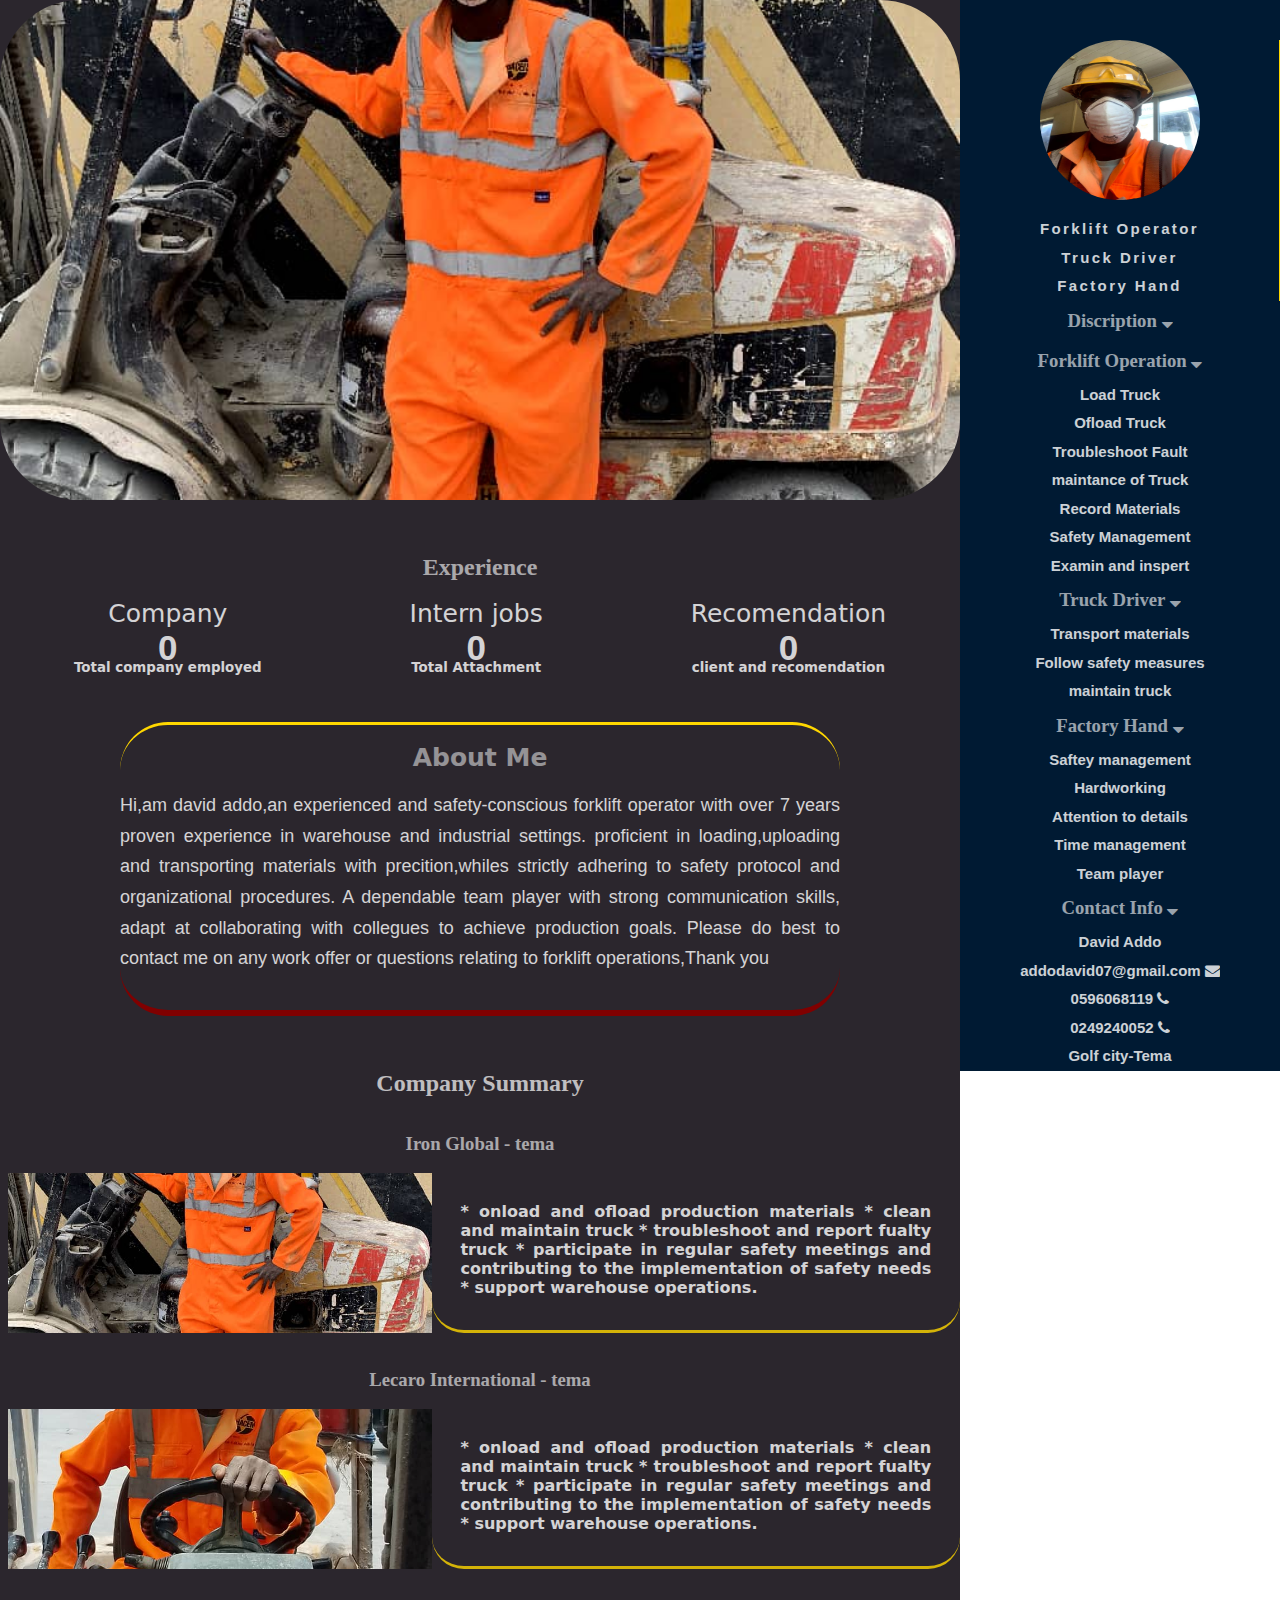
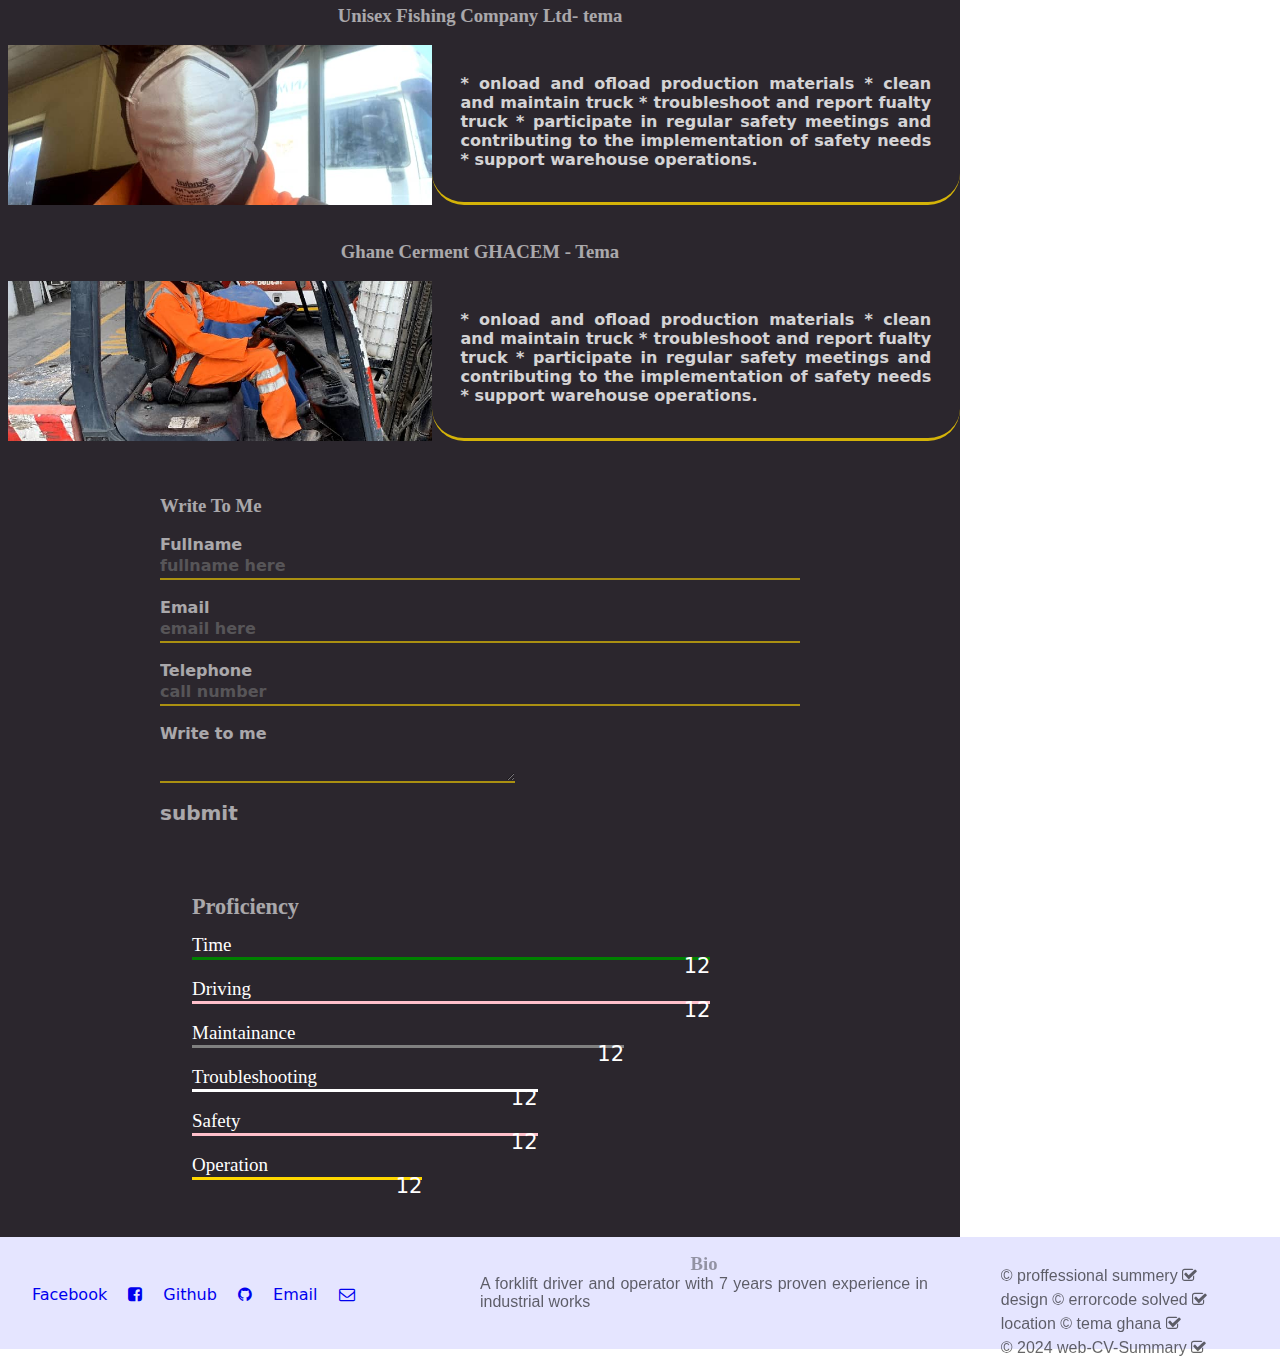
<file: index.html>
<!DOCTYPE html>
<html>
<head><title>PROFESSIONAL PROFILE</title>
<link rel="stylesheet" href="davprofile.css">
<link rel="stylesheet" href="https://stackpath.bootstrapcdn.com/font-awesome/4.7.0/css/font-awesome.min.css">
<meta name="viewport" content="width=device-width, scalable=no">

</head>
<body>
 
 <div id="together">

 	<div id="right">

      <div id="top">
      <marquee><h4>Below are work experince, both current and past</h4></marquee>
      <button onclick="back()" id="close"><i class="fa fa-times-circle"></i></button>
   </div>
      
      <div id="slider">
      <figure>
     <img src="dav1.jpg" id="im">
     <img src="dav2.jpg" id="im">
     <img src="dav3.jpg" id="im">
     <img src="dav4.jpg" id="im">
     <img src="dav5.jpg" id="im">
     </figure>
      </div>

<center>
   <br><br><br><h2>Experience</h2><br>
       <div id="allnum">
  <div class="run1">
   <p class="rn">Company</p>
   <p id="num1">0</p>
   <h6>Total company employed</h6>
</div><br><br>


<div class="run2">
   <p class="rn">Intern jobs</p>
   <p id="num2">0</p>
   <h6>Total Attachment </h6>  
</div><br><br>

<div class="run3">
   <p class="rn">Recomendation</p>
   <p id="num3">0</p>
   <h6>client and recomendation</h6>  
</div><br><br>
</div>
</center>

<center>
<br><br><br><div id="me"><br>
<h2>About Me</h2><br>
<p>Hi,am david addo,an experienced and safety-conscious forklift operator with over 7 years proven experience in warehouse and industrial settings. proficient in loading,uploading and transporting materials with precition,whiles strictly adhering to safety protocol and organizational procedures. A dependable team player with strong communication skills, adapt at collaborating with collegues to achieve production goals. Please do best to contact me on any work offer or questions relating to forklift operations,Thank you</p><br><br>
</div></center><br><br><br>


<div id="projects">

<h2>Company Summary</h2><br><br>
<h3>Iron Global - tema</h3><br>
<div id="bank">
 <img src="dav1.jpg">
 <p>* onload and ofload production materials * clean and maintain truck * troubleshoot and report fualty truck * participate in regular safety meetings and contributing to the implementation of safety needs * support warehouse operations. 
  </p>
</div><br><br>


<h3>Lecaro International - tema</h3><br>
<div id="bank1">
 <img src="dav5.jpg">
 <p>* onload and ofload production materials * clean and maintain truck * troubleshoot and report fualty truck * participate in regular safety meetings and contributing to the implementation of safety needs * support warehouse operations. </p>
</div><br><br>

<h3>Unisex Fishing Company Ltd- tema</h3><br>
<div id="bank2">
 <img src="dav4.jpg">
 <p>* onload and ofload production materials * clean and maintain truck * troubleshoot and report fualty truck * participate in regular safety meetings and contributing to the implementation of safety needs * support warehouse operations. </p>
</div><br><br>

<h3>Ghane Cerment GHACEM - Tema</h3><br>
<div id="bank3">
 <img src="dav3.jpg">
 <p>* onload and ofload production materials * clean and maintain truck * troubleshoot and report fualty truck * participate in regular safety meetings and contributing to the implementation of safety needs * support warehouse operations. </p>
</div><br><br><br>
   
   </div>

   <div id="msg">
   <h3>Write To Me</h3><br>
  <form name="contact" onsubmit="check()">
   <label for="fullname">Fullname</label>
      <input type="text" id="ff" name="fname" placeholder="fullname here" required><br>

      <label for="fullname">Email</label>
      <input type="text" id="ff" name="email" placeholder="email here" required><br>

      <label for="fullname">Telephone</label>
      <input type="text" id="ff" name="tele" placeholder="call number" required><br>

      <textarea name="msg" cols="37" rows="3" required>Write to me</textarea><br>

      <input type="submit" id="ss" name="submit" value="submit">
   </form>
  </div><br><br><br><br>



  <div id="allmove">
  <h3>Proficiency</h3><br>

  <div id="move2" class="m">
  <p>Time</p>
  <p id="numm2">0</p>
</div><br>

<div id="move3" class="m">
  <p>Driving</p>
  <p id="numm3">0</p>
</div><br>

<div id="move" class="m">
  <p>Maintainance</p>
  <p id="numm">0</p>
</div><br>

    <div id="move4" class="m">
  <p>Troubleshooting</p>
  <p id="numm4">0</p>
</div><br>

<div id="move5" class="m">
  <p>Safety</p>
  <p id="numm5">0</p>
</div><br>

<div id="move1" class="m">
  <p>Operation</p>
  <p id="numm1">0</p>
</div><br><br><br>

</div>
 	</div>

 	<div id="left">
       <div id="cl">
         <button onclick="tester()" id="sl"><i class="fa fa-bars"></i></button>
         <h1><i class="fa fa-long-arrow-left" id="arrow"></i></h1>
       </div><br>

       <div id="prof">
    <img src="dav4.jpg" id="pic">
    <p>Forklift Operator</p>
    <p>Truck Driver</p>
    <p>Factory Hand</p>
     </div>

    <div id="small_left">
    <h3>Discription  <i class="fa fa-sort-desc"></i></h3>  
    <h3>Forklift Operation   <i class="fa fa-sort-desc"></i></h3>
    <p id="p1">Load Truck</p>
    <p id="p2">Ofload Truck</p>
    <p id="p3">Troubleshoot Fault</p>
    <p id="p4">maintance of Truck</p>
    <p id="p4">Record Materials</p>
    <p id="p4">Safety Management</p>
    <p id="p4">Examin and inspert</p>

    <h3>Truck Driver   <i class="fa fa-sort-desc"></i></h3>
    <p>Transport materials</p>
    <p>Follow safety measures</p>
    <p>maintain truck</p>
    <p></p>


    <h3>Factory Hand  <i class="fa fa-sort-desc"></i></h3>
    <p>Saftey management</p>
    <p>Hardworking</p>
    <p>Attention to details</p>
    <p>Time management</p>
    <p>Team player</p>




    <h3>Contact Info   <i class="fa fa-sort-desc"></i></h3>
    <p>David Addo</p>
    <p>addodavid07@gmail.com <i class="fa fa-envelope"></i></p>
    <p>0596068119  <i class="fa fa-phone"></i></p>
    <p>0249240052  <i class="fa fa-phone"></i></p>
    <p>Golf city-Tema</p>
    
    
    </div>
 	</div>
 </div>

<script>
function check(){
    alert("database server down,see contact below");
}
</script>

<script>
function tester(){
   document.getElementById("right").style.width="100%";
   document.getElementById("left").style.display="none"; 
   document.getElementById("foot").style.display="none"; 
}

function back(){
   document.getElementById("right").style.width="0%";
   document.getElementById("left").style.display="block"; 
   document.getElementById("foot").style.display="block"; 

}

</script>

<script>
 let speed = 900;
 let counter = setInterval(ts,speed);
 let reading = 0;
 
 function ts(){
 let counting = document.getElementById('num1');
 counting.innerHTML = reading++;
 if(reading == 6){
   clearInterval(counter);
 }
}

 let speed1 = 800;
 let counter1 = setInterval(ts1,speed1);
 let reading1 = 0;

 function ts1(){
 let counting1 = document.getElementById('num2');
 counting1.innerHTML = reading1++;
 
 if(reading1 == 3){
   clearInterval(counter1);
 }

}


let speed2 = 1000;
 let counter2 = setInterval(ts2,speed2);
 let reading2 = 0;

 function ts2(){
 let counting2 = document.getElementById('num3');
 counting2.innerHTML = reading2++;
 if(reading2 == 21){
   clearInterval(counter2);
 }

}
   </script>


   <script>
 
 let speedd = 55;
 let counterr = setInterval(test,speedd);
 let readingg = 0;
 
 function test(){
 let countingg = document.getElementById('numm');
 countingg.innerHTML = readingg++;
 if(readingg == 81){
   clearInterval(counterr);
 }

}

 let speedd1 = 55;
 let counterr1 = setInterval(test1,speedd1);
 let readingg1 = 0;
 
 function test1(){
 let countingg1 = document.getElementById('numm1');
 countingg1.innerHTML = readingg1++;
 if(readingg1 == 51){
   clearInterval(counterr1);
 }
}

 let speedd2 = 55;
 let counterr2 = setInterval(test2,speedd2);
 let readingg2 = 0;
 
 function test2(){
 let countingg2 = document.getElementById('numm2');
 countingg2.innerHTML = readingg2++;
 if(readingg2 == 91){
   clearInterval(counterr2);
 }
}

 let speedd3 = 55;
 let counterr3 = setInterval(test3,speedd3);
 let readingg3 = 0;
 
 function test3(){
 let countingg3 = document.getElementById('numm3');
 countingg3.innerHTML = readingg3++;
 if(readingg3 == 91){
   clearInterval(counterr3);
 }
}

 let speedd4 = 55;
 let counterr4 = setInterval(test4,speedd4);
 let readingg4 = 0;
 
 function test4(){
 let countingg4 = document.getElementById('numm4');
 countingg4.innerHTML = readingg4++;
 if(readingg4 == 71){
   clearInterval(counterr4);
 }
}

 let speedd5 = 55;
 let counterr5 = setInterval(test5,speedd5);
 let readingg5 = 0;
 
 function test5(){
 let countingg5 = document.getElementById('numm5');
 countingg5.innerHTML = readingg5++;
 if(readingg5 == 71){
   clearInterval(counterr5);
 }
}

</script>

<script>
const observer = new IntersectionObserver(
  (entries) => {
    for (const entry of entries) {
      const intersecting = entry.isIntersecting;
      entry.target.style.WebkitAnimationPlayState = intersecting ? 'running' : 'paused';
    }
  },
  { threshold: 0.2 }
);
const box = document.getElementById('me');
const box1 = document.getElementById('allmove');
const box2 = document.getElementById('msg');
const box3 = document.getElementById('bank');
const box4 = document.getElementById('bank1');
const box5 = document.getElementById('bank2');
const box6 = document.getElementById('bank3');
const box7 = document.getElementById('allnum');
observer.observe(box);
observer.observe(box1);
observer.observe(box2);
observer.observe(box3);
observer.observe(box4);
observer.observe(box5);
observer.observe(box6);
observer.observe(box7);

</script>



   <footer id="foot">
      <div id="first">
       <a href="https://www.facebook.com/errorcodesolved.online">Facebook <i class="fa fa-facebook-square"></i></a>
       <a href="https://github.com/errorcodegh?tab=repositories">Github <i class="fa fa-github"></i></a>
       <a href="mailto:addodavid07@gmail.com">Email <i class="fa fa-envelope-o"></i></a>
      </div>

      <div id="second">
      <h3>Bio</h3>
      <p>A forklift driver and operator with 7 years proven experience in industrial works</p>
      </div>
      
      <div id="third">
       <p>© proffessional summery <i class="fa fa-check-square-o"></i></p>
       <p>design © errorcode solved <i class="fa fa-check-square-o"></i></p>
       <p>location © tema ghana <i class="fa fa-check-square-o"></i></p>
       <p>© 2024 web-CV-Summary <i class="fa fa-check-square-o"></i></p>
      </div>
    </footer>
	</body>
	</html>
</file>
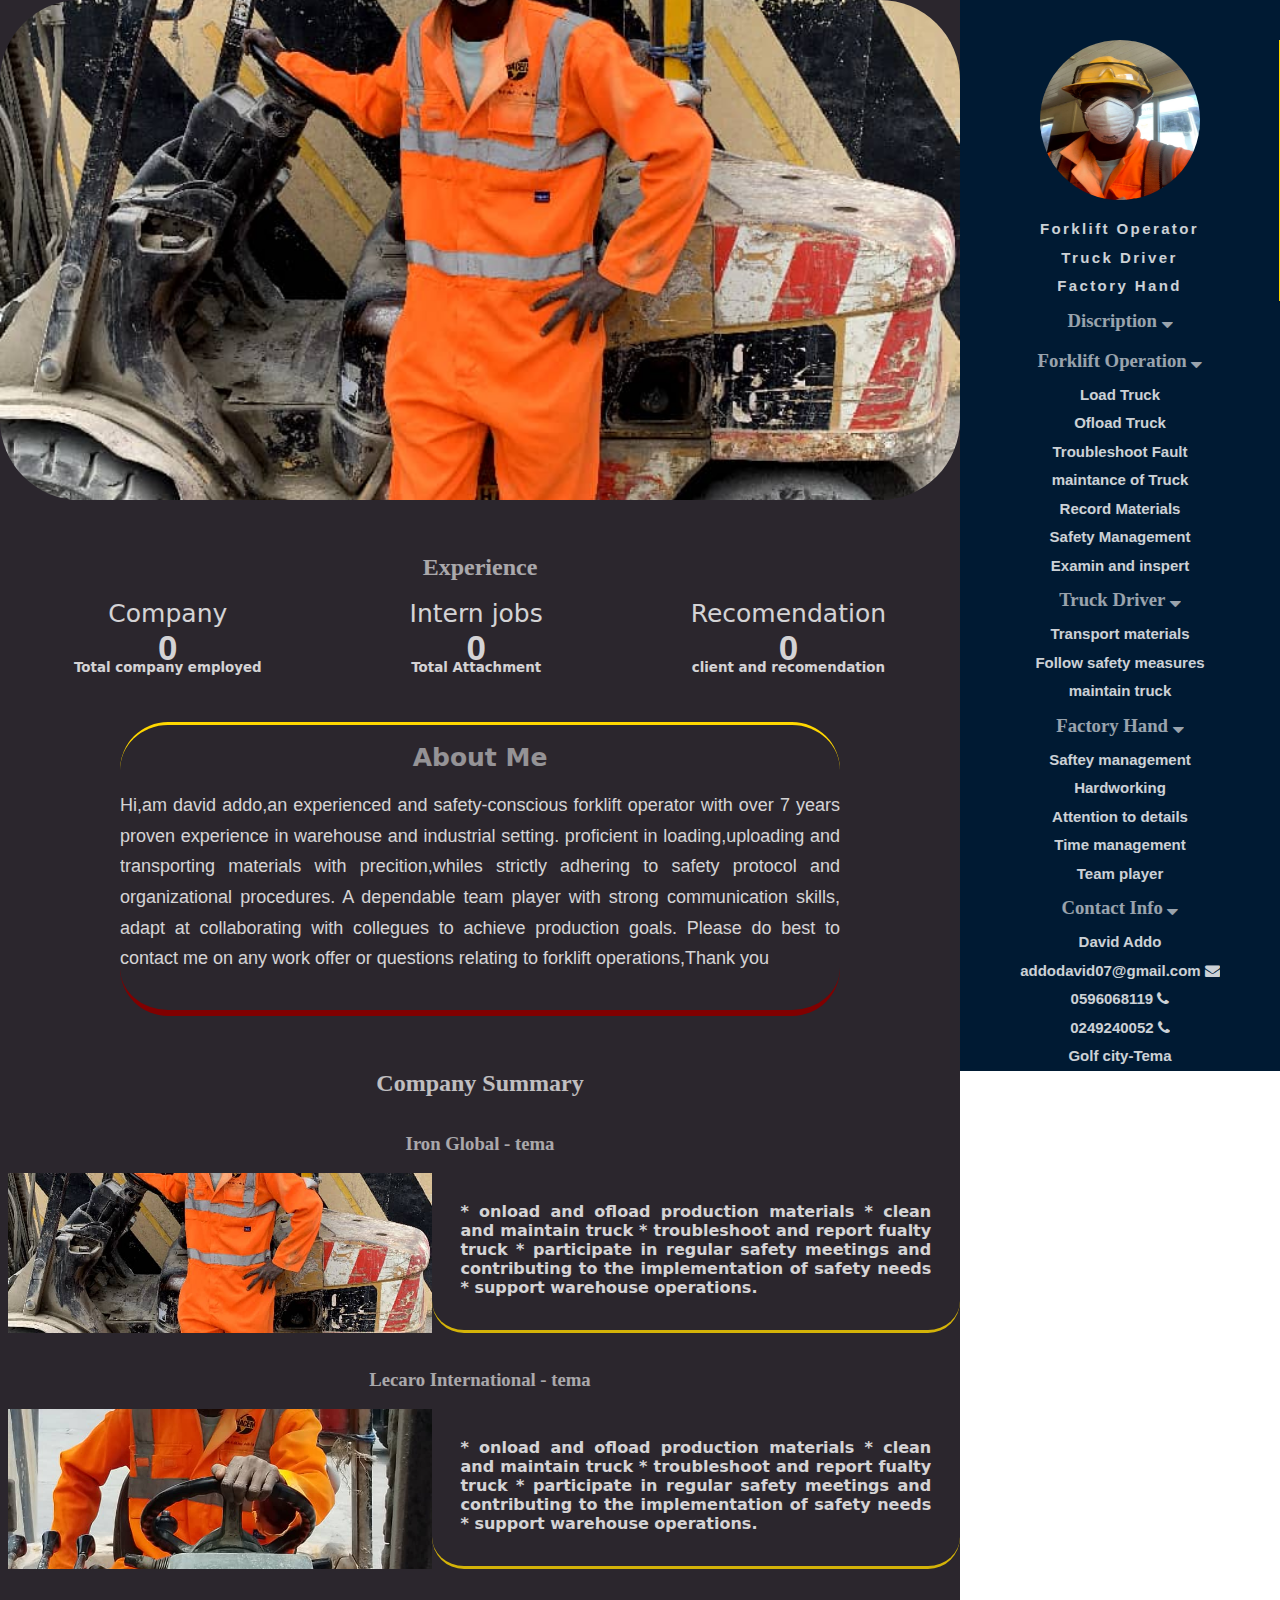
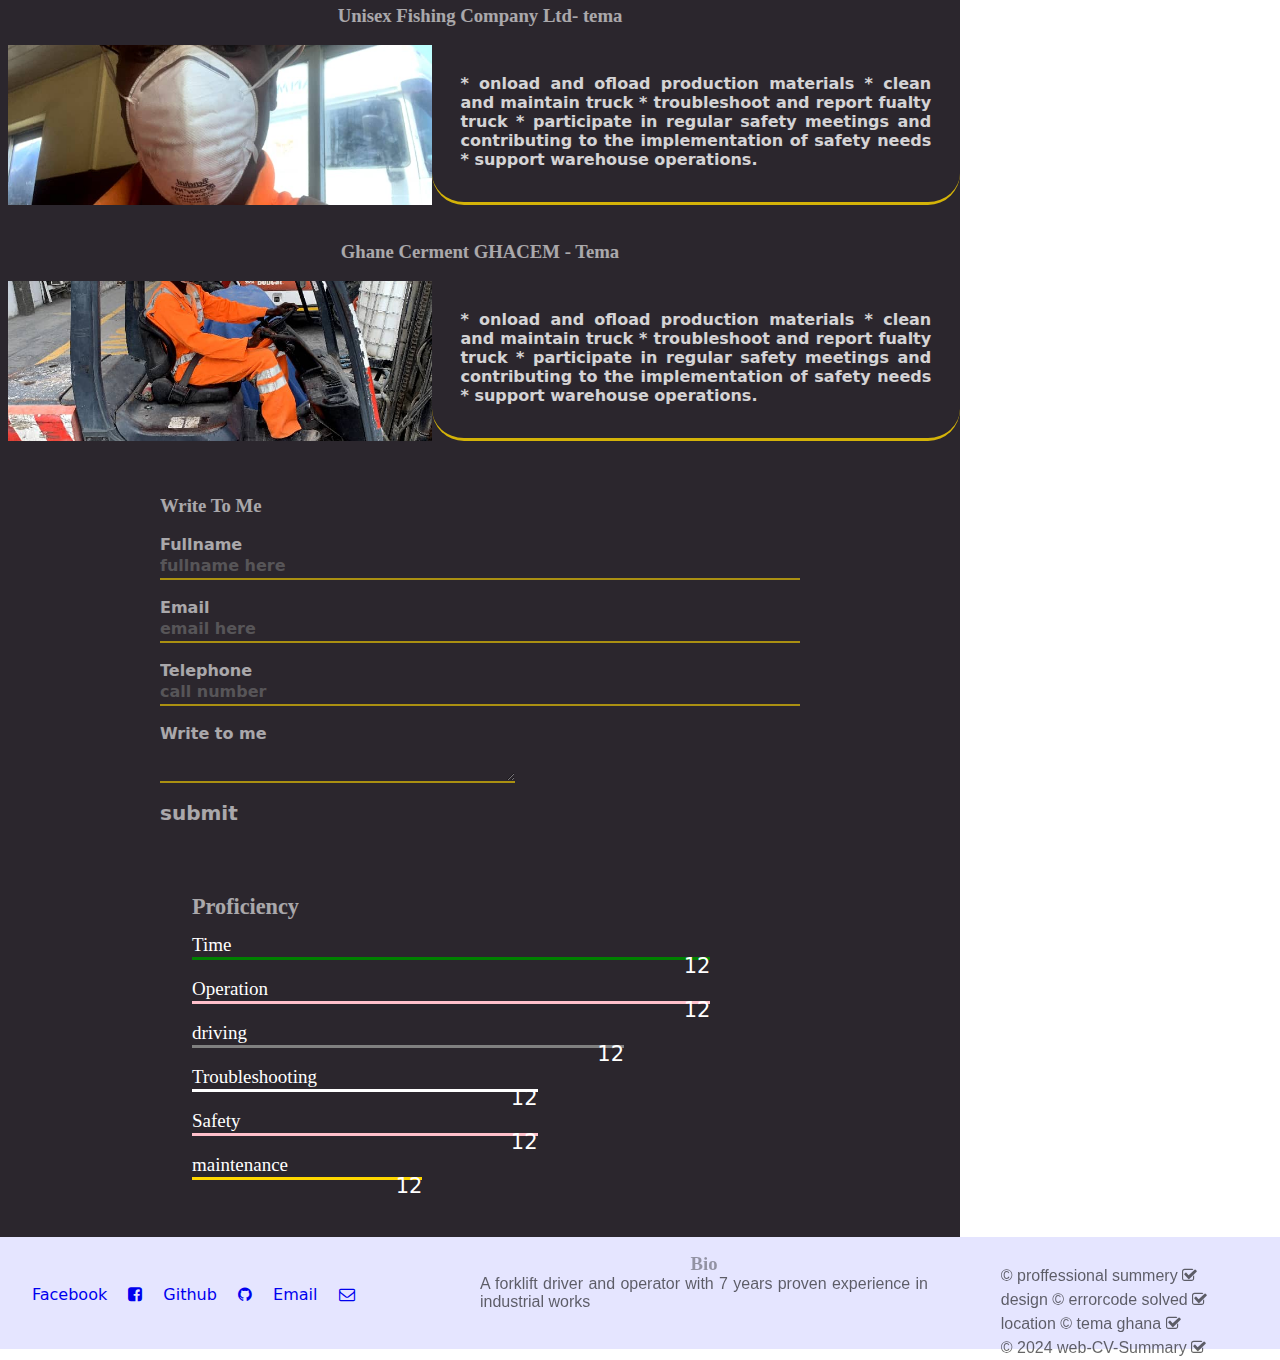
<file: davindex.html>
<!DOCTYPE html>
<html>
<head><title>PROFESSIONAL PROFILE</title>
<link rel="stylesheet" href="davprofile.css">
<link rel="stylesheet" href="https://stackpath.bootstrapcdn.com/font-awesome/4.7.0/css/font-awesome.min.css">
<meta name="viewport" content="width=device-width, scalable=no">

</head>
<body>
 
 <div id="together">

 	<div id="right">

      <div id="top">
      <marquee><h4>Below are work experince, both current and past</h4></marquee>
      <button onclick="back()" id="close"><i class="fa fa-times-circle"></i></button>
   </div>
      
      <div id="slider">
      <figure>
     <img src="dav1.jpg" id="im">
     <img src="dav2.jpg" id="im">
     <img src="dav3.jpg" id="im">
     <img src="dav4.jpg" id="im">
     <img src="dav5.jpg" id="im">
     </figure>
      </div>

<center>
   <br><br><br><h2>Experience</h2><br>
       <div id="allnum">
  <div class="run1">
   <p class="rn">Company</p>
   <p id="num1">0</p>
   <h6>Total company employed</h6>
</div><br><br>


<div class="run2">
   <p class="rn">Intern jobs</p>
   <p id="num2">0</p>
   <h6>Total Attachment </h6>  
</div><br><br>

<div class="run3">
   <p class="rn">Recomendation</p>
   <p id="num3">0</p>
   <h6>client and recomendation</h6>  
</div><br><br>
</div>
</center>

<center>
<br><br><br><div id="me"><br>
<h2>About Me</h2><br>
<p>Hi,am david addo,an experienced and safety-conscious forklift operator with over 7 years proven experience in warehouse and industrial setting. proficient in loading,uploading and transporting materials with precition,whiles strictly adhering to safety protocol and organizational procedures. A dependable team player with strong communication skills, adapt at collaborating with collegues to achieve production goals. Please do best to contact me on any work offer or questions relating to forklift operations,Thank you</p><br><br>
</div></center><br><br><br>


<div id="projects">

<h2>Company Summary</h2><br><br>
<h3>Iron Global - tema</h3><br>
<div id="bank">
 <img src="dav1.jpg">
 <p>* onload and ofload production materials * clean and maintain truck * troubleshoot and report fualty truck * participate in regular safety meetings and contributing to the implementation of safety needs * support warehouse operations. 
  </p>
</div><br><br>


<h3>Lecaro International - tema</h3><br>
<div id="bank1">
 <img src="dav5.jpg">
 <p>* onload and ofload production materials * clean and maintain truck * troubleshoot and report fualty truck * participate in regular safety meetings and contributing to the implementation of safety needs * support warehouse operations. </p>
</div><br><br>

<h3>Unisex Fishing Company Ltd- tema</h3><br>
<div id="bank2">
 <img src="dav4.jpg">
 <p>* onload and ofload production materials * clean and maintain truck * troubleshoot and report fualty truck * participate in regular safety meetings and contributing to the implementation of safety needs * support warehouse operations. </p>
</div><br><br>

<h3>Ghane Cerment GHACEM - Tema</h3><br>
<div id="bank3">
 <img src="dav3.jpg">
 <p>* onload and ofload production materials * clean and maintain truck * troubleshoot and report fualty truck * participate in regular safety meetings and contributing to the implementation of safety needs * support warehouse operations. </p>
</div><br><br><br>
   
   </div>

   <div id="msg">
   <h3>Write To Me</h3><br>
  <form name="contact" onsubmit="check()">
   <label for="fullname">Fullname</label>
      <input type="text" id="ff" name="fname" placeholder="fullname here" required><br>

      <label for="fullname">Email</label>
      <input type="text" id="ff" name="email" placeholder="email here" required><br>

      <label for="fullname">Telephone</label>
      <input type="text" id="ff" name="tele" placeholder="call number" required><br>

      <textarea name="msg" cols="37" rows="3" required>Write to me</textarea><br>

      <input type="submit" id="ss" name="submit" value="submit">
   </form>
  </div><br><br><br><br>



  <div id="allmove">
  <h3>Proficiency</h3><br>

  <div id="move2" class="m">
  <p>Time</p>
  <p id="numm2">0</p>
</div><br>

<div id="move3" class="m">
  <p>Operation</p>
  <p id="numm3">0</p>
</div><br>

<div id="move" class="m">
  <p>driving</p>
  <p id="numm">0</p>
</div><br>

    <div id="move4" class="m">
  <p>Troubleshooting</p>
  <p id="numm4">0</p>
</div><br>

<div id="move5" class="m">
  <p>Safety</p>
  <p id="numm5">0</p>
</div><br>

<div id="move1" class="m">
  <p>maintenance</p>
  <p id="numm1">0</p>
</div><br><br><br>

</div>
 	</div>

 	<div id="left">
       <div id="cl">
         <button onclick="tester()" id="sl"><i class="fa fa-bars"></i></button>
         <h1><i class="fa fa-long-arrow-left" id="arrow"></i></h1>
       </div><br>

       <div id="prof">
    <img src="dav4.jpg" id="pic">
    <p>Forklift Operator</p>
    <p>Truck Driver</p>
    <p>Factory Hand</p>
     </div>

    <div id="small_left">
    <h3>Discription  <i class="fa fa-sort-desc"></i></h3>  
    <h3>Forklift Operation   <i class="fa fa-sort-desc"></i></h3>
    <p id="p1">Load Truck</p>
    <p id="p2">Ofload Truck</p>
    <p id="p3">Troubleshoot Fault</p>
    <p id="p4">maintance of Truck</p>
    <p id="p4">Record Materials</p>
    <p id="p4">Safety Management</p>
    <p id="p4">Examin and inspert</p>

    <h3>Truck Driver   <i class="fa fa-sort-desc"></i></h3>
    <p>Transport materials</p>
    <p>Follow safety measures</p>
    <p>maintain truck</p>
    <p></p>


    <h3>Factory Hand  <i class="fa fa-sort-desc"></i></h3>
    <p>Saftey management</p>
    <p>Hardworking</p>
    <p>Attention to details</p>
    <p>Time management</p>
    <p>Team player</p>




    <h3>Contact Info   <i class="fa fa-sort-desc"></i></h3>
    <p>David Addo</p>
    <p>addodavid07@gmail.com <i class="fa fa-envelope"></i></p>
    <p>0596068119  <i class="fa fa-phone"></i></p>
    <p>0249240052  <i class="fa fa-phone"></i></p>
    <p>Golf city-Tema</p>
    
    
    </div>
 	</div>
 </div>

<script>
function check(){
    alert("database server down,see contact below");
}
</script>

<script>
function tester(){
   document.getElementById("right").style.width="100%";
   document.getElementById("left").style.display="none"; 
   document.getElementById("foot").style.display="none"; 
}

function back(){
   document.getElementById("right").style.width="0%";
   document.getElementById("left").style.display="block"; 
   document.getElementById("foot").style.display="block"; 

}

</script>

<script>
 let speed = 900;
 let counter = setInterval(ts,speed);
 let reading = 0;
 
 function ts(){
 let counting = document.getElementById('num1');
 counting.innerHTML = reading++;
 if(reading == 6){
   clearInterval(counter);
 }
}

 let speed1 = 800;
 let counter1 = setInterval(ts1,speed1);
 let reading1 = 0;

 function ts1(){
 let counting1 = document.getElementById('num2');
 counting1.innerHTML = reading1++;
 
 if(reading1 == 3){
   clearInterval(counter1);
 }

}


let speed2 = 1000;
 let counter2 = setInterval(ts2,speed2);
 let reading2 = 0;

 function ts2(){
 let counting2 = document.getElementById('num3');
 counting2.innerHTML = reading2++;
 if(reading2 == 21){
   clearInterval(counter2);
 }

}
   </script>


   <script>
 
 let speedd = 55;
 let counterr = setInterval(test,speedd);
 let readingg = 0;
 
 function test(){
 let countingg = document.getElementById('numm');
 countingg.innerHTML = readingg++;
 if(readingg == 81){
   clearInterval(counterr);
 }

}

 let speedd1 = 55;
 let counterr1 = setInterval(test1,speedd1);
 let readingg1 = 0;
 
 function test1(){
 let countingg1 = document.getElementById('numm1');
 countingg1.innerHTML = readingg1++;
 if(readingg1 == 96){
   clearInterval(counterr1);
 }
}

 let speedd2 = 55;
 let counterr2 = setInterval(test2,speedd2);
 let readingg2 = 0;
 
 function test2(){
 let countingg2 = document.getElementById('numm2');
 countingg2.innerHTML = readingg2++;
 if(readingg2 == 91){
   clearInterval(counterr2);
 }
}

 let speedd3 = 55;
 let counterr3 = setInterval(test3,speedd3);
 let readingg3 = 0;
 
 function test3(){
 let countingg3 = document.getElementById('numm3');
 countingg3.innerHTML = readingg3++;
 if(readingg3 == 91){
   clearInterval(counterr3);
 }
}

 let speedd4 = 55;
 let counterr4 = setInterval(test4,speedd4);
 let readingg4 = 0;
 
 function test4(){
 let countingg4 = document.getElementById('numm4');
 countingg4.innerHTML = readingg4++;
 if(readingg4 == 71){
   clearInterval(counterr4);
 }
}

 let speedd5 = 55;
 let counterr5 = setInterval(test5,speedd5);
 let readingg5 = 0;
 
 function test5(){
 let countingg5 = document.getElementById('numm5');
 countingg5.innerHTML = readingg5++;
 if(readingg5 == 71){
   clearInterval(counterr5);
 }
}

</script>

<script>
const observer = new IntersectionObserver(
  (entries) => {
    for (const entry of entries) {
      const intersecting = entry.isIntersecting;
      entry.target.style.WebkitAnimationPlayState = intersecting ? 'running' : 'paused';
    }
  },
  { threshold: 0.2 }
);
const box = document.getElementById('me');
const box1 = document.getElementById('allmove');
const box2 = document.getElementById('msg');
const box3 = document.getElementById('bank');
const box4 = document.getElementById('bank1');
const box5 = document.getElementById('bank2');
const box6 = document.getElementById('bank3');
const box7 = document.getElementById('allnum');
observer.observe(box);
observer.observe(box1);
observer.observe(box2);
observer.observe(box3);
observer.observe(box4);
observer.observe(box5);
observer.observe(box6);
observer.observe(box7);

</script>



   <footer id="foot">
      <div id="first">
       <a href="https://www.facebook.com/errorcodesolved.online">Facebook <i class="fa fa-facebook-square"></i></a>
       <a href="https://github.com/errorcodegh?tab=repositories">Github <i class="fa fa-github"></i></a>
       <a href="mailto:addodavid07@gmail.com">Email <i class="fa fa-envelope-o"></i></a>
      </div>

      <div id="second">
      <h3>Bio</h3>
      <p>A forklift driver and operator with 7 years proven experience in industrial works</p>
      </div>
      
      <div id="third">
       <p>© proffessional summery <i class="fa fa-check-square-o"></i></p>
       <p>design © errorcode solved <i class="fa fa-check-square-o"></i></p>
       <p>location © tema ghana <i class="fa fa-check-square-o"></i></p>
       <p>© 2024 web-CV-Summary <i class="fa fa-check-square-o"></i></p>
      </div>
    </footer>
	</body>
	</html>
</file>
<file: davprofile.css>
*{
	padding: 0px;
	border: 0px;
	margin: 0px;

}


#cl,#top,#cl{
	display: none;
}

#together{
	width: 100%;
	display: flex;
	align-items: flex-start;
}

#right{
	width: 75%;
	height: auto;
	overflow-x: scroll;
	background: #2b262d;
	color: white;

	
}

#left{
	background: #001a33;
	color: white;
	width: 25%;
	height: 100%;
	line-height: 2.5em;
	text-align: center;
  position: sticky;
	top: 0px;
}


 @keyframes autoslide1{
	from{ width: 0%;}
    to{width: 100%;}

}

#prof{
  overflow: hidden;
  border-right: 1px solid gold;
  white-space: nowrap; 
  margin: 0 auto; 
  letter-spacing: .15em; 
  animation: autoslide1 4s;

}

@keyframes autoslide{
	from{ margin-right: -100%;}
    to{width: 100%;}
}


#small_left{
	width: 100%;
	position: relative;
	float: right;
    animation: autoslide 2s;	
}

h3,h2{
	font-family: comic sans ms;
	opacity: 0.6;
}

#left p{
	opacity: 0.8;
	font: 700 15px system-ui;
   font-family: arial;
   line-height: 1.9em;
}

#pic{
	width: 10em;
	height: 10em;
  border-radius: 50%;
}


#im{
	width: 100%;
}


@keyframes slide{

20% { left: 0%; }
25% { left: -100%;}
45% { left: -100%;}
50% { left: -200%;}
70% { left: -200%;}
75% { left: -300%; }
95% { left: -300%; }
100% { left: -400%; }
}

#slider{
overflow: hidden;
margin-top: 0px;
}

#slider figure{
	position: relative;
	width: 500%;
	text-align: center;
  animation: 20s slide infinite;

}

#slider figure img{
    width: 20%;
    border-radius: 5em;
	  height: 500px;
	  float: left;
	  object-fit: cover;
}

#allnum{
	display: flex;
	opacity: 0.8;

}

.run1,.run2,.run3{
  margin: 0 auto;
  font: 300 20px system-ui;
  line-height: 0.009em;
}

#num1,#num3,#num2{
	font: 700 35px system-ui;
	font-family: arial;
}

.rn{
	font: 500 25px system-ui;
}

@keyframes anim{
	from{margin-left: 150px; opacity: 0.1;}
	to{width: 75%;  opacity: 1;}

	}

#me{
	width: 75%;
	border-top: 0.2em solid gold;
	border-bottom: 0.4em solid maroon;
    border-radius: 3em;
    animation: anim 2s;
}



#me h2{
font: 700 25px system-ui;
opacity: 0.5;
}

#me p{
	font: 400 18px system-ui;
    line-height: 1.7em;
    text-align: justify;
    font-family: arial;
    opacity: 0.8;
    

}

@keyframes anim3{
from{margin-top: 100px; opacity: 0.1;} to{ opacity: 1;}
}
@keyframes anim4{
from{margin-top: 100px; opacity: 0.1;} to{ opacity: 1;}
}
@keyframes anim5{
from{margin-top: 100px; opacity: 0.1;} to{ opacity: 1;}
}
@keyframes anim6{
from{margin-top: 100px; opacity: 0.1;} to{ opacity: 1;}
}

#projects h2{text-align: center; opacity: 0.7;}

#projects{
	width: 100%;
}

#bank{display: flex; animation: anim3 2s;}
#bank1{display: flex; animation: anim4 2s;}
#bank2{display: flex; animation: anim5 2s;}
#bank3{display: flex; animation: anim6 2s;}

#projects img{
	width: 45%;
	height: 10em;
	margin-left: 0.5em;
	object-fit: cover;
}

#projects h3{
	text-align: center;
}

#projects p{
	font: 600 16px system-ui;
	text-align: justify;
	opacity: 0.8;
	padding: 3%;
	width: 50%;
	border-bottom: 0.2em solid gold;
	border-radius: 2em;
} 



#foot{
	width: 100%;
	display: flex;
	height: 7em;
	background: rgba(0, 0,256, 0.1);
}

#first{
	width: 35%;
	display: inline-block;
	margin: 3em 0 0 2em;
	font: 500 16px system-ui;
	word-spacing: 1em;
}


#second {
width: 35%;
font: 300 16px system-ui;
font-family: arial;
opacity: 0.6;
margin-top: 1em;
text-align: justify;

}

#third{
	margin: 1.7em auto;
    font: 400 16px system-ui;
    opacity: 0.6;
    font-family: arial;
    line-height: 1.5em;

}


footer h3{text-align: center;}

footer a{
	text-decoration: none;
}


@keyframes anim2{
	from{margin-left: 100px; opacity: 0.1;}
	to{max-width: 100%; opacity: 1;}
}

#msg{
	max-width: 100%;
    margin: 0 10em;
    animation: anim2 2s;
}

label,#ff,textarea{
	text-align: justify;
	display: block;
    font: 600 16px system-ui;
    opacity: 0.6;
	background: none;
	border: hidden;
	color: white;
}

textarea{
	border-bottom: 2px solid gold;
	color: white;
}

#ss{
    font: 600 20px system-ui;
    opacity: 0.6;
    background: none;
    color: white;
}   

#ff{
	width: 100%;
	height: 1.5em;
	border-bottom: 2px solid gold;
    background: none;

}

@keyframes anim1{
	from{margin-left: 100px; opacity: 0.1;}
	to{max-width: 100%;  opacity: 1;}

	}

 #allmove{
     max-width: 100%;
     font: 500 19px system-ui;
     line-height: 1em;
     margin: 0 20%;
     animation: anim1 2s;
    }

    #allmove p:nth-child(1){
     font-family: comic sans ms;
    }


    #move{
      width: 75%;
      height: 22px;
      animation: move 5s;
      border-bottom: 0.2em solid gray; 

    }

    #move1{
      width: 40%;
      height: 22px;
      animation: move1 5s;
      border-bottom: 0.2em solid gold; 
    }

    #move2{
      width: 90%;
      height: 22px;
      animation: move2 6s;
      border-bottom: 0.2em solid green; 
    }

    #move3{
      width: 90%;
      height: 22px;
      animation: move3 6s;
      border-bottom: 0.2em solid pink; 
    }

    #move4{
      width: 60%;
      height: 22px;
      animation: move4 6s;
      border-bottom: 0.2em solid white; 
    }

    #move5{
      width: 60%;
      height: 22px;
      animation: move5 6s;
      border-bottom: 0.2em solid pink; 
    }

    #numm,#numm1,#numm2,#numm3,#numm4,#numm5{
      float: right;
      margin: 0 auto;
     font: 200 21px system-ui;

    }


    @keyframes move{
    from{width: 0%;}
    to{width: 75%;}
   }

   @keyframes move1{
    from{width: 0%;}
    to{width: 40%;}
   }

    @keyframes move2{
    from{width: 0%;}
    to{width: 90%;}
   }

    @keyframes move3{
    from{width: 0%;}
    to{width: 90%;}
   }

   @keyframes move4{
    from{width: 0%;}
    to{width: 60%;}
   }

   @keyframes move5{
    from{width: 0%;}
    to{width: 60%;}
   }




@media all and (max-width: 720px){

	#im{
		object-fit: cover;	
	}

	#slider figure img{  object-fit: contain;}

#right{
	width: 0%;
	height: auto;
	overflow: hidden;
	position: absolute;
	top: 0px;
	left: 0px;
	transition: 1.5s;
	z-index: 1;
}

#left{
	width: 100%;
}

#cl{
	display: flex;
	width: 100%;
	height: 2.5em;
	background: white;
	
}

#cl h1{
	color: black;
	padding-left: 5em;
}

@keyframes blink{
	from{opacity: 0;}
}

#cl i{font-size: 1.2em;}

#arrow{ animation: 1s blink infinite;}

#left button{
	font-weight: bold;
	font-size: 1.7em;
	padding-left: 1em;
}

#top{
	display: flex;
	height: 2.2em;

}

#close{
	font-size: 2.2em;
	padding-right: 0.7em;
	background: none;
	color: white;
}

@keyframes ss{
0%{color: silver;}
25%{color: gold;}
50%{color: red;}
75%{color: blue;}
100%{color: cyan;}
}

#sl{
	background: none;
	animation: ss 3s infinite;
}

marquee{
	margin-top: 0.6em;
}

@keyframes anim7{
	from{margin-right: 150px; opacity: -0.1}
	to{max-width: 100%; opacity: 1;}
}

#allnum{
	display: inline-block;
	animation: anim7 2s;
}
#num1,#num2,#num3{
 line-height: 2.3em;
}

#allnum h6{
	font-size: 1em;
}

#left p{
  font: 500 20px system-ui;
  font-family: arial;
  opacity: 0.8;
  line-height: 1.5em;

}

@keyframes autoslide{
	from{ margin-left: -100%;}
    to{width: 100%;}
}

    @keyframes autoslide1{
	from{ width: 0%;}
    to{width: 100%;}

}

#prof{
	overflow: hidden;
  border-right: 1px solid gold;
  white-space: nowrap; 
  margin: 0 auto; 
  letter-spacing: .15em; 
  animation: autoslide1 4s;

}

#small_left{
	width: 100%;
	position: relative;
	float: left;
    animation: autoslide 2s;	
}

#bank,#bank1,#bank2,#bank3{
	display: block;
}

#projects img{
	width: 95%;
	height: 20em;
}

#projects p{
	width: 90%;
}

#ff{
	opacity: 1;
}


#foot{
max-width: 100%;
height: auto;
display: inline-block;
text-align: center;
background: rgba(0, 0,256, 0.1);
border-radius: 3em;
border-bottom: 0.5em solid red;

}

#first{
	line-height: 1.5em;
}

#second{
	text-align: center;
	display: block;
	display: none;
}

#third{
  max-width: 90%;
  font-weight: bold;
  font: 500 20px system-ui;
  font-family: arial;
  text-align: justify;
}

#msg{
	margin: 0 1em 0 1em;
    display: inline-block;
}



#allmove{
	width: 100%;
	display: inline-block;
	margin: 0 0 0 1em;
}


}
</file>
